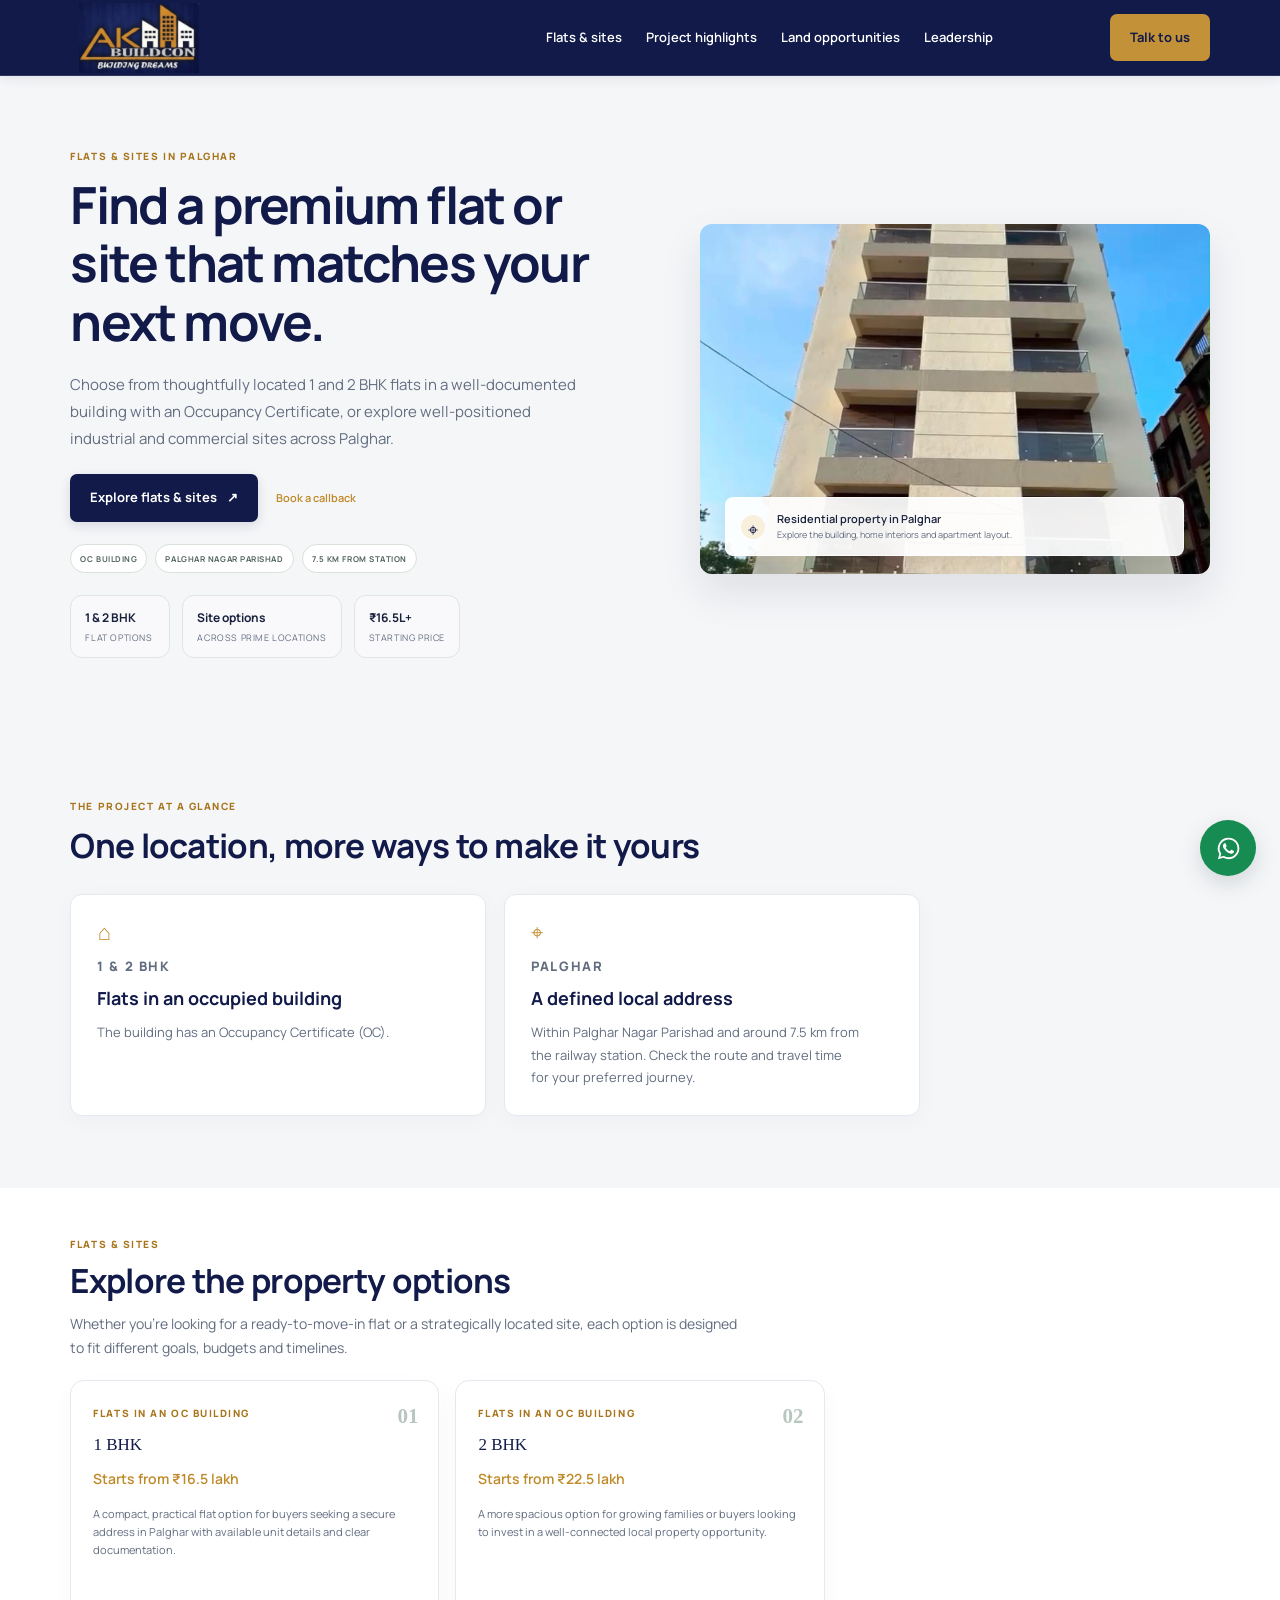
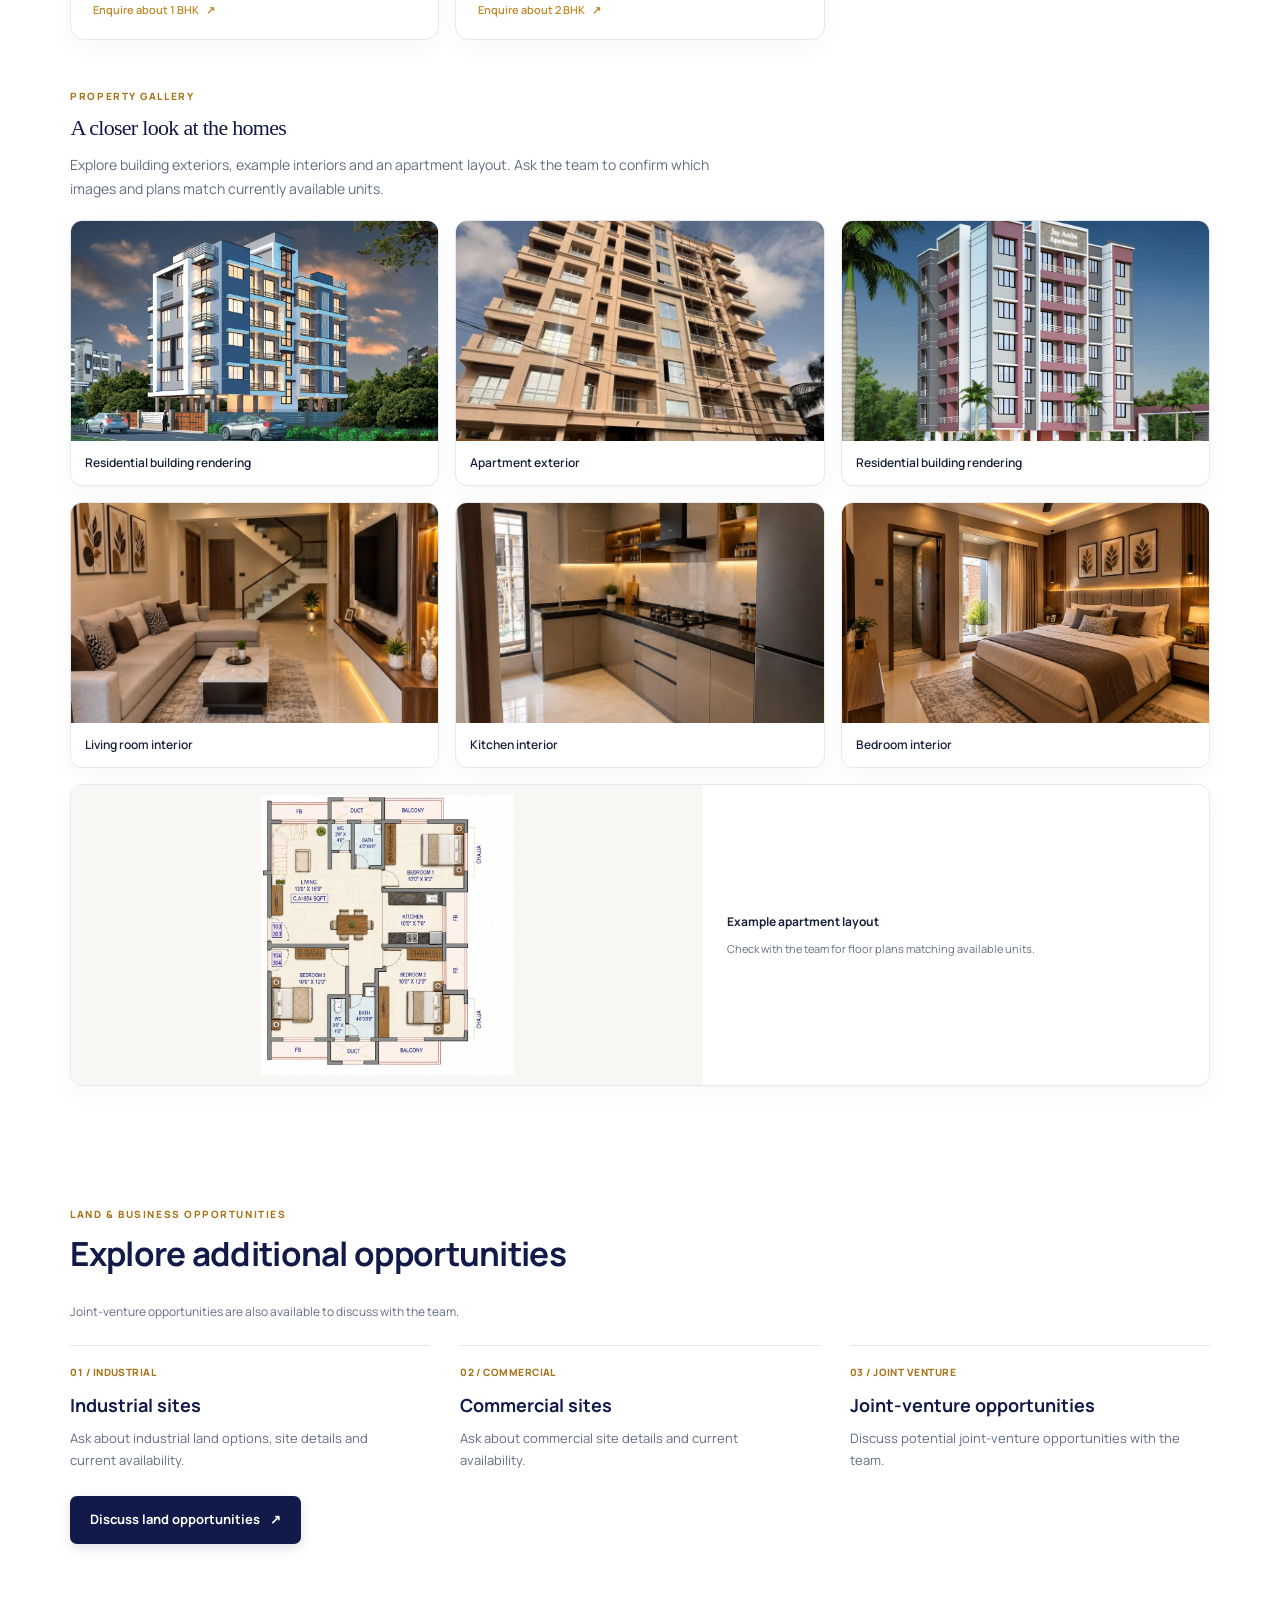
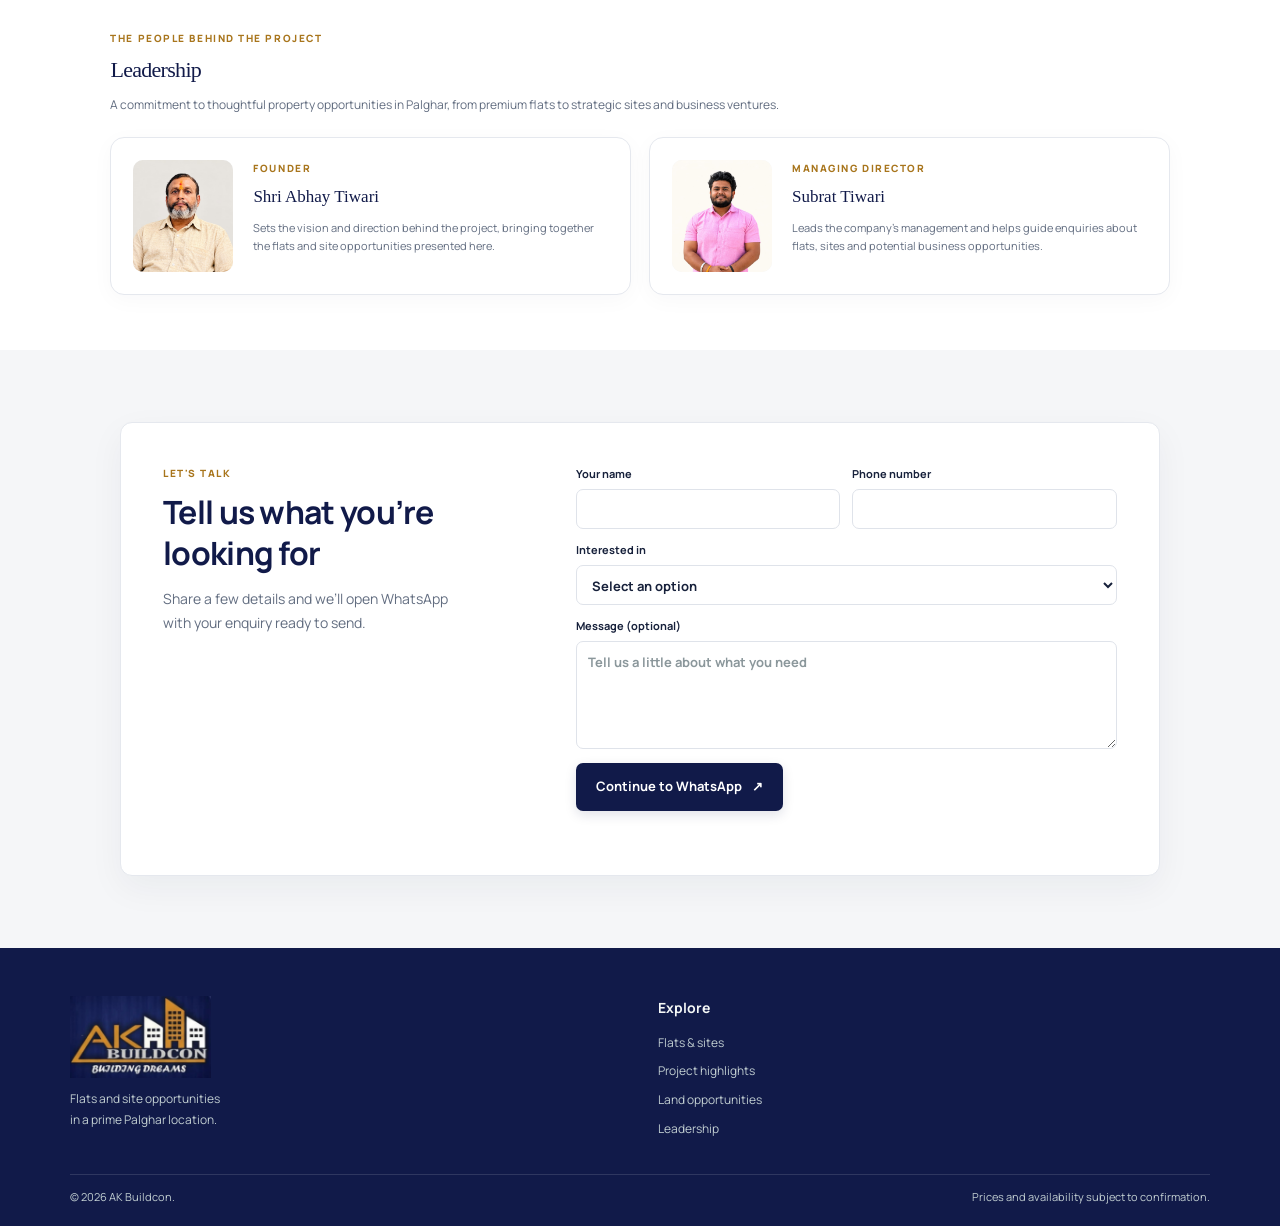
<file: index.html>
<!DOCTYPE html>
<html lang="en">
<head>
  <meta charset="UTF-8" />
  <meta name="viewport" content="width=device-width, initial-scale=1.0" />
  <meta name="description" content="Explore premium 1 and 2 BHK flats in Palghar, alongside industrial, commercial and joint-venture sites." />
  <meta name="theme-color" content="#111a49" />
  <title>Flats &amp; Sites in Palghar | AK Buildcon</title>
  <link rel="preconnect" href="https://fonts.googleapis.com">
  <link rel="preconnect" href="https://fonts.gstatic.com" crossorigin>
  <link href="https://fonts.googleapis.com/css2?family=Manrope:wght@400;500;600;700;800&display=swap" rel="stylesheet">
  <link rel="stylesheet" href="style.css" />
  <link rel="stylesheet" href="project-details.css" />
</head>
<body>
  <header class="site-header">
    <a class="brand" href="#home" aria-label="AK Buildcon home">
      <img class="brand-logo" src="assets/akbuildcon-logo.png" alt="AK Buildcon — Building Dreams" />
    </a>
    <button class="menu-toggle" id="menuToggle" aria-label="Toggle navigation" aria-expanded="false">☰</button>
    <nav class="nav-links" id="navLinks">
      <a href="#properties">Flats &amp; sites</a>
      <a href="#why-us">Project highlights</a>
      <a href="#how-it-works">Land opportunities</a>
      <a href="#leadership">Leadership</a>
    </nav>
    <a class="button button-dark header-cta" href="#contact">Talk to us</a>
  </header>

  <main id="pageSections"></main>
  <div id="pageFooter"></div>
  <a class="whatsapp-float" href="https://wa.me/919373147249?text=Hello%2C%20I%20would%20like%20to%20enquire%20about%20properties%20in%20Palghar." target="_blank" rel="noopener noreferrer" aria-label="Chat with AK Buildcon on WhatsApp">
    <svg viewBox="0 0 32 32" aria-hidden="true" focusable="false">
      <path fill="currentColor" d="M16.04 3.2A12.72 12.72 0 0 0 5.13 22.47L3.4 28.8l6.48-1.7a12.8 12.8 0 0 0 6.14 1.57h.01c7.03 0 12.75-5.72 12.76-12.75A12.67 12.67 0 0 0 25.05 6.9a12.68 12.68 0 0 0-9.01-3.7Zm0 23.28h-.01a10.6 10.6 0 0 1-5.4-1.48l-.39-.23-3.85 1.01 1.03-3.75-.25-.39a10.58 10.58 0 1 1 8.87 4.84Zm5.81-7.92c-.32-.16-1.91-.94-2.2-1.05-.3-.1-.52-.16-.74.16-.22.33-.84 1.05-1.03 1.27-.19.22-.38.25-.7.08-.33-.16-1.37-.5-2.6-1.58-.96-.85-1.6-1.9-1.79-2.22-.19-.33-.02-.5.14-.66.15-.15.33-.38.49-.57.16-.19.22-.33.32-.55.11-.22.06-.41-.02-.57-.08-.16-.73-1.76-1-2.41-.26-.63-.53-.54-.73-.55h-.63c-.22 0-.57.08-.87.41-.3.32-1.14 1.11-1.14 2.7 0 1.6 1.17 3.14 1.33 3.36.16.22 2.3 3.51 5.57 4.92.78.34 1.39.54 1.86.69.78.25 1.49.21 2.05.13.63-.1 1.91-.78 2.18-1.54.27-.76.27-1.41.19-1.54-.08-.14-.3-.22-.62-.38Z"/>
    </svg>
    <span>WhatsApp</span>
  </a>
  <script src="script.js"></script>
</body>
</html>
</file>
<file: style.css>
*{box-sizing:border-box} :root{--green:#286b58;--green-dark:#1f5c4b;--ink:#132c38;--muted:#687781;--cream:#f4f0e7;--mint:#e8efea;--line:#e7e8e3;--orange:#bd6b16}html{scroll-behavior:smooth;scroll-padding-top:80px}body{margin:0;color:var(--ink);font-family:"DM Sans",Arial,sans-serif;font-size:13px;line-height:1.5;background:#fff}a{color:inherit;text-decoration:none}button,input,select{font:inherit}.site-header{height:58px;padding:0 5.5%;display:flex;align-items:center;justify-content:space-between;gap:25px;background:#fff;position:sticky;top:0;z-index:10;border-bottom:1px solid #f1f1ee}.brand{display:flex;align-items:center;gap:7px;font-size:15px;font-weight:700;white-space:nowrap}.brand-mark{width:25px;height:25px;display:grid;place-items:center;color:white;background:var(--green);border-radius:8px 8px 5px 5px;font-size:21px;line-height:1}.nav-links{display:flex;align-items:center;gap:29px;margin-left:auto;margin-right:8%}.nav-links a{font-size:12px}.nav-links a:hover,.site-footer a:hover{opacity:.7}.button{display:inline-flex;align-items:center;justify-content:center;gap:10px;border:0;border-radius:24px;padding:12px 18px;font-size:12px;font-weight:600;cursor:pointer;transition:transform .18s,background .18s}.button:hover{transform:translateY(-1px)}.button-dark{background:var(--green);color:white}.button-dark:hover{background:var(--green-dark)}.header-cta{padding:10px 20px;white-space:nowrap}.menu-toggle{display:none;background:none;border:0;font-size:22px}.hero{min-height:370px;padding:43px 5.5% 55px;background:var(--cream);display:grid;grid-template-columns:1fr 1fr;align-items:center;gap:8%}.hero-copy{max-width:470px;padding-top:8px}.eyebrow{font-size:9px;letter-spacing:2px;color:var(--green);font-weight:600;margin:0 0 10px}.hero h1{font-family:"Playfair Display",Georgia,serif;font-size:clamp(28px,2.35vw,39px);font-weight:500;line-height:1.22;letter-spacing:-.5px;margin:0 0 16px;max-width:470px}.hero-description{color:#53646d;max-width:450px;font-size:13px;line-height:1.6;margin:0 0 22px}.fine-print{font-size:10px;color:#687781;margin:16px 0 0}.hero-stats{display:flex;flex-wrap:wrap;gap:12px;margin-top:22px}.metric-item{min-width:100px;padding:12px 14px;border:1px solid #dfe5e0;border-radius:12px;background:rgba(255,255,255,.35);display:flex;flex-direction:column;gap:3px}.metric-item strong{font-size:12px;color:var(--ink)}.metric-item span{font-size:9px;color:var(--muted);letter-spacing:.6px;text-transform:uppercase}.hero-visual{height:310px;max-width:510px;width:100%;justify-self:end;position:relative;border-radius:25px;overflow:hidden;box-shadow:0 18px 28px #162b2a1a}.hero-visual>img{width:100%;height:100%;object-fit:cover}.image-caption{position:absolute;bottom:17px;left:5%;right:5%;padding:12px 15px;background:#ffffffed;border-radius:13px;display:flex;align-items:center;gap:12px}.pin{width:24px;height:24px;display:grid;place-items:center;background:#e6f0e9;color:var(--green);border-radius:50%;font-size:18px}.image-caption strong,.image-caption small{display:block}.image-caption strong{font-size:11px;font-weight:600}.image-caption small{font-size:9px;color:var(--muted)}.search-wrap{padding:0 5.5%;margin-top:-4px;position:relative;z-index:2}.search-panel{max-width:1200px;margin:0 auto;background:white;border:1px solid #e7e8e3;border-radius:19px;box-shadow:0 12px 28px #172d3810;padding:19px 20px 21px}.search-top{display:flex;align-items:center;justify-content:space-between;margin-bottom:12px}.search-top h2{font-family:"Playfair Display",Georgia,serif;font-size:19px;font-weight:500;margin:0}.type-switch{display:flex;padding:3px;background:#f0f2ed;border-radius:25px}.type-button{border:0;background:transparent;padding:7px 18px;border-radius:22px;cursor:pointer;color:var(--ink);font-size:11px}.type-button.active{background:var(--green);color:#fff;box-shadow:0 1px 3px #0001}.search-form{display:grid;grid-template-columns:1.25fr .9fr .9fr auto;align-items:end;gap:12px}.search-form label{display:flex;flex-direction:column;gap:7px;font-size:11px}.search-form input,.search-form select{height:40px;border:1px solid #e1e4df;border-radius:8px;background:#fff;padding:0 12px;color:#263c46;outline:none;min-width:0}.search-form input:focus,.search-form select:focus{border-color:var(--green);box-shadow:0 0 0 2px #286b5818}.search-form input::placeholder{color:#9aa4aa}.search-button{height:40px;border-radius:8px;padding:0 23px}.section{padding:49px 5.5%}.properties-section{padding-top:49px;padding-bottom:43px}.section-heading{display:flex;justify-content:space-between;align-items:end;margin-bottom:22px}.section h2,.section-heading h2,.benefits-section h2,.steps-section h2,.faq-section h2{font-family:"Playfair Display",Georgia,serif;font-size:22px;font-weight:500;line-height:1.3;margin:0}.section-heading .eyebrow{margin-bottom:7px}.muted{color:var(--muted);font-size:11px}.property-grid{display:grid;grid-template-columns:repeat(4,minmax(0,1fr));gap:18px}.property-card{border:1px solid #e7e8e3;border-radius:12px;overflow:hidden;min-width:0;transition:transform .2s,box-shadow .2s}.property-card:hover{transform:translateY(-3px);box-shadow:0 12px 24px #102d3810}.property-image{height:145px;position:relative;background:#e8ede8}.property-image img{width:100%;height:100%;object-fit:cover;display:block}.status{position:absolute;top:10px;left:10px;font-size:9px;padding:4px 10px;border-radius:20px;background:#e6f3e9;color:#2c7b4d}.status.limited{background:#fff0d4;color:#98621b}.property-content{padding:12px 13px 13px}.property-type{font-size:8px;letter-spacing:.7px;color:var(--green);margin:0 0 5px}.property-content h3{font-family:"Playfair Display",Georgia,serif;font-size:15px;font-weight:500;margin:0 0 4px;line-height:1.35}.location{font-size:10px;color:var(--muted);margin:0 0 16px}.property-meta{display:flex;justify-content:space-between;align-items:center;gap:6px;font-size:10px;margin-bottom:14px}.property-meta strong{font-weight:600;white-space:nowrap}.property-meta span{color:var(--muted);text-align:right;font-size:9px}.outline-button{width:100%;background:white;border:1px solid #6e9c8d;color:var(--green);border-radius:8px;padding:9px 8px;font-size:10px;cursor:pointer}.outline-button:hover{background:#f0f7f3}.disclaimer{font-size:9px;color:#7d888d;margin:16px 0 0}.empty-state{padding:28px;text-align:center;background:#f7f8f5;border-radius:12px;color:var(--muted);margin-top:15px}.benefits-section{background:var(--cream);padding:48px 0 54px}.benefits-section .inner{padding-top:0;padding-bottom:0}.benefits-section h2{margin-bottom:25px}.benefit-grid{display:grid;grid-template-columns:repeat(3,1fr);gap:18px}.benefit-card{background:#fff;border-radius:13px;padding:21px 22px;min-height:145px}.line-icon{display:block;color:var(--green);font-size:22px;line-height:1;margin-bottom:13px}.benefit-card h3,.steps-grid h3{font-family:"Playfair Display",Georgia,serif;font-weight:500;font-size:16px;margin:0 0 7px}.benefit-card p,.steps-grid p{color:var(--muted);font-size:11px;line-height:1.55;margin:0;max-width:330px}.steps-section{padding-top:49px;padding-bottom:58px}.steps-section h2{margin-bottom:25px}.steps-grid{display:grid;grid-template-columns:repeat(3,1fr);gap:25px}.steps-grid article{border-top:1px solid #e8eae6;padding-top:14px}.steps-grid span{display:block;color:var(--orange);font-size:11px;margin-bottom:11px}.steps-grid h3{margin-bottom:6px}.stories-section{background:var(--mint);padding:47px 0 52px}.stories-section .section{padding-top:0;padding-bottom:0}.stories-section h2{margin-bottom:7px}.section-subtitle{font-size:11px;color:var(--muted);margin:0 0 22px}.quote-grid{display:grid;grid-template-columns:1fr 1fr;gap:18px}.quote-grid blockquote{background:#fff;border-radius:13px;padding:21px 22px;margin:0;font-size:12px;line-height:1.55}.quote-grid footer{color:var(--green);font-size:10px;margin-top:12px}.faq-section{max-width:850px;margin:0 auto;padding-top:49px;padding-bottom:55px}.faq-section h2{margin-bottom:24px}.faq-list details{border-bottom:1px solid #e5e7e1;padding:15px 0;font-size:12px}.faq-list summary{cursor:pointer;list-style:none;display:flex;align-items:center;justify-content:space-between;gap:15px}.faq-list summary::-webkit-details-marker{display:none}.faq-list summary:after{content:"⌄";font-size:17px;color:var(--ink);transition:transform .2s}.faq-list details[open] summary:after{transform:rotate(180deg)}.faq-list details p{color:var(--muted);font-size:11px;line-height:1.6;max-width:700px;margin:12px 25px 0 0}.site-footer{background:#122c37;color:#f4f7f6;padding:40px 5.5% 17px}.footer-grid{display:grid;grid-template-columns:1.2fr 1.2fr 1.2fr 1.2fr;gap:35px;padding-bottom:28px}.footer-brand{font-family:"Playfair Display",Georgia,serif;font-size:18px}.footer-grid h3{font-size:14px;font-weight:500;margin:0 0 13px}.footer-grid p,.footer-grid>div>a:not(.footer-brand):not(.button){font-size:10px;color:#c1ced1;line-height:1.6}.footer-grid p{margin:10px 0}.footer-grid>div:nth-child(2) a{display:block;margin:7px 0}.footer-grid>div:nth-child(3)>a{display:inline-block}.email-button{font-size:10px;padding:7px 15px;margin-top:2px}.socials{display:flex;gap:12px;margin-top:12px;font-size:15px}.footer-bottom{border-top:1px solid #ffffff20;padding-top:13px;display:flex;justify-content:space-between;color:#c1ced1;font-size:9px}.property-dialog{width:min(480px,calc(100% - 30px));border:0;border-radius:18px;padding:32px;box-shadow:0 25px 90px #061d29a0;color:var(--ink)}.property-dialog::backdrop{background:#102b36a6;backdrop-filter:blur(3px)}.dialog-close{position:absolute;right:15px;top:10px;background:none;border:0;font-size:27px;cursor:pointer;color:var(--muted)}.property-dialog h2{font-family:"Playfair Display",Georgia,serif;font-size:26px;font-weight:500;margin:0 0 5px}.dialog-price{font-size:19px;font-weight:700;margin:20px 0 12px}.property-dialog>p:not(.eyebrow):not(.muted){line-height:1.6;color:#53646d}.dialog-note{padding:12px;background:#f5f2e9;border-radius:9px;font-size:11px}.property-dialog .button{margin-top:8px}.hidden{display:none!important}
@media(max-width:900px){.nav-links{gap:17px;margin-right:2%}.hero{gap:5%;padding-left:5%;padding-right:5%}.hero-visual{height:280px}.property-grid{grid-template-columns:repeat(2,minmax(0,1fr))}.property-image{height:190px}.search-form{grid-template-columns:1fr 1fr}.search-button{width:100%}.footer-grid{grid-template-columns:repeat(2,1fr);gap:25px}.section{padding-left:5%;padding-right:5%}}
@media(max-width:600px){.site-header{height:60px;padding:0 5%;gap:12px}.menu-toggle{display:block;margin-left:auto}.nav-links{display:none;position:absolute;top:59px;left:0;right:0;margin:0;padding:18px 5%;background:white;border-top:1px solid var(--line);box-shadow:0 10px 18px #0000000c;flex-direction:column;align-items:flex-start;gap:18px}.nav-links.open{display:flex}.header-cta{padding:9px 13px;font-size:11px}.hero{grid-template-columns:1fr;padding:39px 5% 30px;gap:27px}.hero h1{font-size:34px}.hero-visual{justify-self:stretch;height:250px;max-width:none}.search-wrap{padding:0 4%;margin-top:0}.search-panel{padding:17px 14px;border-radius:14px}.search-top h2{font-size:17px}.type-button{padding:7px 13px}.search-form{grid-template-columns:1fr;gap:12px}.search-form input,.search-form select{height:42px}.search-button{height:42px}.section{padding:40px 5%}.properties-section{padding-top:40px}.section-heading{align-items:start;gap:12px}.section-heading h2,.section h2,.benefits-section h2,.steps-section h2,.faq-section h2{font-size:21px}.section-heading .muted{white-space:nowrap;margin-top:20px;font-size:10px}.property-grid{gap:12px}.property-image{height:130px}.property-content{padding:10px}.property-content h3{font-size:14px}.property-meta{flex-direction:column;align-items:flex-start;gap:2px}.property-meta span{text-align:left}.benefits-section{padding:40px 0}.benefit-grid,.steps-grid,.quote-grid{grid-template-columns:1fr;gap:13px}.benefit-card{min-height:0;padding:19px}.steps-grid article{padding-top:12px;padding-bottom:5px}.stories-section{padding:40px 0}.quote-grid blockquote{padding:18px}.faq-section{padding-top:40px;padding-bottom:42px}.footer-grid{grid-template-columns:1fr 1fr;gap:25px 16px}.site-footer{padding:32px 5% 16px}.footer-bottom{gap:12px;flex-direction:column}.property-dialog{padding:28px 22px}.disclaimer{line-height:1.5}}
@media(max-width:370px){.brand{font-size:13px}.header-cta{padding:8px 10px}.property-grid{grid-template-columns:1fr}.property-image{height:180px}.section-heading{flex-direction:column}.section-heading .muted{margin-top:-12px}.footer-grid{grid-template-columns:1fr}}

.footer-grid{grid-template-columns:1fr 1fr}
.contact-section{padding:52px 5.5%;background:var(--cream)}
.contact-card{max-width:960px;margin:0 auto;padding:34px;display:grid;grid-template-columns:.8fr 1.2fr;gap:40px;align-items:start;border:1px solid var(--line);border-radius:18px;background:#fff;box-shadow:0 12px 30px #132c380a}
.contact-intro h2{font-family:"Playfair Display",Georgia,serif;font-size:27px;font-weight:500;line-height:1.25;margin:0}
.contact-intro>p:last-child{max-width:300px;margin:12px 0 0;color:var(--muted);font-size:12px;line-height:1.7}
.whatsapp-form{display:grid;grid-template-columns:1fr 1fr;gap:12px}
.whatsapp-form .form-field{display:flex;flex-direction:column;gap:6px;color:var(--ink);font-size:11px}
.whatsapp-form input,.whatsapp-form select,.whatsapp-form textarea{width:100%;min-width:0;border:1px solid #dfe4df;border-radius:8px;background:#fff;color:var(--ink);padding:10px 11px;font:inherit}
.whatsapp-form input,.whatsapp-form select{height:40px}
.whatsapp-form select option{color:var(--ink)}
.whatsapp-form textarea{resize:vertical;min-height:82px}
.whatsapp-form input::placeholder,.whatsapp-form textarea::placeholder{color:#8b979b}
.whatsapp-form input:focus,.whatsapp-form select:focus,.whatsapp-form textarea:focus{outline:2px solid #286b5866;outline-offset:1px}
.whatsapp-form .form-interest,.whatsapp-form .form-message,.whatsapp-form .form-submit,.whatsapp-form .form-status{grid-column:1/-1}
.whatsapp-form .form-submit{justify-self:start;margin-top:2px}
.whatsapp-form .form-status{min-height:1em;margin:0;color:var(--green);font-size:10px}

@media(max-width:900px){
  .contact-card{grid-template-columns:1fr;gap:24px}
}
@media(max-width:600px){
  .footer-grid{grid-template-columns:1fr 1fr}
  .contact-section{padding:40px 5%}
  .contact-card{padding:22px 18px;gap:20px}
  .whatsapp-form{grid-template-columns:1fr}
  .whatsapp-form .form-interest,.whatsapp-form .form-message,.whatsapp-form .form-submit,.whatsapp-form .form-status{grid-column:1}
}
@media(max-width:370px){
  .footer-grid{grid-template-columns:1fr}
}
.benefits-section .benefit-grid{grid-template-columns:repeat(2,minmax(0,1fr));max-width:850px}
@media(max-width:600px){
  .benefits-section .benefit-grid{grid-template-columns:1fr}
}
.whatsapp-float{position:fixed;right:24px;bottom:24px;z-index:20;display:inline-flex;align-items:center;gap:9px;padding:12px 17px;border-radius:999px;background:#168b52;color:#fff;font-size:12px;font-weight:700;box-shadow:0 8px 22px #102d3833;transition:transform .18s,background .18s,box-shadow .18s}
.whatsapp-float:hover{transform:translateY(-3px);background:#117944;box-shadow:0 12px 26px #102d3840}
.whatsapp-float:focus-visible{outline:3px solid #9ac9ad;outline-offset:3px}
.whatsapp-float svg{width:21px;height:21px;flex:0 0 21px}
@media(max-width:600px){
  .whatsapp-float{right:16px;bottom:16px;padding:13px;border-radius:50%}
  .whatsapp-float span{position:absolute;width:1px;height:1px;overflow:hidden;clip:rect(0,0,0,0);white-space:nowrap}

}

  :root {
    --green: #d49b2e;
    --green-dark: #ae7818;
    --ink: #172044;
    --muted: #697187;
    --cream: #f7f2e8;
    --mint: #eef0f6;
    --line: #e1e4ec;
    --orange: #c58d26;
    --navy: #111a49;
    --gold: #d49b2e;
  }

  .site-header {
    height: 68px;
    background: var(--navy);
    color: #fff;
    border-bottom-color: #ffffff24;
  }

  .brand-logo {
    display: block;
    width: 122px;
    height: 62px;
    object-fit: contain;
  }

  .site-header .nav-links a,
  .menu-toggle {
    color: #fff;
  }

  .button-dark {
    background: var(--gold);
    color: var(--navy);
  }

  .button-dark:hover {
    background: #e1ad45;
  }

  .header-cta.button-dark {
    color: var(--navy);
  }

  .outline-button {
    border-color: var(--gold);
    color: var(--navy);
  }

  .outline-button:hover {
    background: #fbf5e8;
  }

  .pin {
    background: #fbf1d9;
    color: var(--navy);
  }

  .status {
    background: #edf0f6;
    color: var(--navy);
  }

  .status.limited {
    background: #fff1d3;
    color: #795716;
  }

  .search-form input:focus,
  .search-form select:focus {
    border-color: var(--gold);
    box-shadow: 0 0 0 2px #d49b2e30;
  }

  .whatsapp-form input:focus,
  .whatsapp-form select:focus,
  .whatsapp-form textarea:focus {
    outline-color: #d49b2e99;
  }

  .site-footer {
    background: var(--navy);
  }

  .footer-brand-logo {
    display: block;
    width: 132px;
    height: 76px;
    object-fit: contain;
    object-position: left center;
  }

  @media (max-width: 700px) {
    .site-header {
      height: 64px;
    }

    .brand-logo {
      width: 108px;
      height: 58px;
    }

    .nav-links {
      top: 63px;
      background: var(--navy);
      border-top-color: #ffffff24;
    }
  }

  :root {
    --green: #bf8927;
    --green-dark: #a8751c;
    --ink: #17213b;
    --muted: #626d80;
    --cream: #f5f6f8;
    --mint: #f5f6f8;
    --line: #e5e8ee;
    --orange: #bf8927;
    --navy: #111a49;
    --gold: #c39238;
  }

  body {
    background: #fff;
    color: var(--ink);
    font-family: "Manrope", "DM Sans", Arial, sans-serif;
    font-size: 15px;
    line-height: 1.65;
  }

  .site-header {
    height: 76px;
    padding-inline: max(5.5%, calc((100% - 1240px) / 2));
    background: var(--navy);
    color: #fff;
    border-bottom: 1px solid #ffffff20;
    box-shadow: 0 2px 12px #17213b18;
  }

  .brand-logo {
    width: 138px;
    height: 70px;
  }

  .menu-toggle {
    color: #fff;
  }

  .nav-links {
    gap: 24px;
    background: transparent;
  }

  .site-header .nav-links a {
    color: #fff;
  }

  .nav-links a {
    font-size: 13px;
    font-weight: 600;
  }

  .nav-links a:hover {
    color: #e0bd75;
    opacity: 1;
  }

  .button {
    border-radius: 7px;
    padding: 13px 20px;
    font-size: 13px;
    font-weight: 700;
    transition: transform .18s, background .18s, box-shadow .18s;
  }

  .button-dark {
    background: var(--navy);
    color: #fff;
    box-shadow: 0 4px 12px #111a4920;
  }

  .button-dark:hover {
    background: #202c63;
    box-shadow: 0 6px 16px #111a4930;
  }

  .header-cta.button-dark {
    background: var(--gold);
    color: var(--navy);
    box-shadow: none;
  }

  .hero {
    min-height: 490px;
    padding: 64px max(5.5%, calc((100% - 1240px) / 2)) 72px;
    background: #f5f6f8;
    grid-template-columns: 1.02fr .98fr;
    gap: 7%;
  }

  .hero-copy {
    max-width: 560px;
  }

  .eyebrow {
    color: var(--green-dark);
    font-size: 10px;
    letter-spacing: 1.55px;
    font-weight: 800;
  }

  .hero h1 {
    max-width: 570px;
    margin-bottom: 20px;
    color: var(--navy);
    font-family: "Manrope", "DM Sans", Arial, sans-serif;
    font-size: clamp(36px, 4vw, 54px);
    font-weight: 700;
    line-height: 1.15;
    letter-spacing: -1.8px;
  }

  .hero-description {
    max-width: 510px;
    color: #596579;
    font-size: 15px;
    line-height: 1.8;
  }

  .hero-proof {
    gap: 9px;
  }

  .hero-proof span {
    border-color: #e0e3e9;
    background: #fff;
    color: #515d72;
    font-size: 9px;
    font-weight: 700;
  }

  .hero-visual {
    height: 350px;
    border-radius: 12px;
    box-shadow: 0 18px 40px #17213b1a;
  }

  .image-caption {
    bottom: 18px;
    border: 1px solid #ffffffb8;
    border-radius: 8px;
    box-shadow: 0 4px 18px #17213b12;
  }

  .pin {
    background: #f8efdD;
    color: var(--navy);
  }

  .section {
    max-width: 1440px;
    margin-inline: auto;
    padding: 72px max(5.5%, calc((100% - 1240px) / 2));
  }

  .section h2,
  .section-heading h2,
  .benefits-section h2,
  .steps-section h2,
  .faq-section h2,
  .search-top h2,
  .leadership-section h2 {
    color: var(--navy);
    font-family: "Manrope", "DM Sans", Arial, sans-serif;
    font-size: clamp(25px, 2.6vw, 34px);
    font-weight: 700;
    letter-spacing: -.7px;
    line-height: 1.25;
  }

  .section-intro,
  .muted,
  .hero-description,
  .benefit-card p,
  .steps-grid p {
    color: var(--muted);
  }

  .project-details {
    padding-top: 72px;
    padding-bottom: 72px;
  }

  .project-details .section-heading {
    margin-bottom: 30px;
  }

  .project-details .section-intro {
    font-size: 14px;
  }

  .offer-grid {
    gap: 20px;
  }

  .offer-card,
  .benefit-card,
  .leader-card,
  .search-panel,
  .contact-card {
    border: 1px solid var(--line);
    border-radius: 12px;
    box-shadow: 0 5px 22px #17213b08;
  }

  .offer-card {
    min-height: 280px;
    padding: 28px;
    box-shadow: 0 5px 22px #17213b08;
  }

  .offer-card:hover {
    transform: translateY(-3px);
    box-shadow: 0 14px 30px #17213b12;
  }

  .offer-number {
    color: #d8c59f;
    font-family: "Manrope", Arial, sans-serif;
    font-size: 24px;
    font-weight: 700;
  }

  .offer-card h3,
  .project-facts h3,
  .benefit-card h3,
  .steps-grid h3,
  .leader-card h3 {
    color: var(--navy);
    font-family: "Manrope", "DM Sans", Arial, sans-serif;
    font-weight: 700;
  }

  .offer-card h3,
  .benefit-card h3,
  .steps-grid h3,
  .leader-card h3 {
    font-size: 18px;
  }

  .offer-price,
  .offer-link,
  .text-link {
    color: var(--green-dark);
  }

  .offer-price {
    font-size: 15px;
  }

  .offer-description,
  .benefit-card p,
  .steps-grid p,
  .leader-card p:last-child {
    font-size: 13px;
    line-height: 1.75;
  }

  .offer-link {
    font-size: 13px;
  }

  .offer-link:hover,
  .text-link:hover {
    color: var(--navy);
  }

  .benefits-section,
  .stories-section {
    background: #f5f6f8;
  }

  .benefits-section {
    padding: 68px 0 72px;
  }

  .benefits-section .section {
    padding-top: 0;
    padding-bottom: 0;
  }

  .benefits-section h2,
  .steps-section h2 {
    margin-bottom: 28px;
  }

  .benefit-card {
    min-height: 175px;
    padding: 26px;
  }

  .line-icon {
    color: var(--gold);
  }

  .steps-section {
    padding-top: 72px;
    padding-bottom: 76px;
  }

  .steps-grid {
    gap: 30px;
  }

  .steps-grid article {
    border-color: var(--line);
    padding-top: 18px;
  }

  .steps-grid span {
    color: var(--green-dark);
    font-size: 10px;
    font-weight: 800;
    letter-spacing: .8px;
  }

  .land-cta {
    margin-top: 30px;
  }

  .leadership-section {
    max-width: 1240px;
    padding-top: 16px;
    padding-bottom: 72px;
  }

  .leadership-section h2 {
    margin: 0;
  }

  .leadership-grid {
    gap: 20px;
    margin-top: 28px;
  }

  .leader-card {
    padding: 24px;
  }

  .leader-image {
    border-radius: 8px;
    background: #eef0f4;
  }

  .contact-section {
    padding: 72px 5.5%;
    background: #f5f6f8;
  }

  .contact-card {
    max-width: 1040px;
    padding: 42px;
    gap: 52px;
    box-shadow: 0 12px 35px #17213b0d;
  }

  .contact-intro h2 {
    color: var(--navy);
    font-family: "Manrope", "DM Sans", Arial, sans-serif;
    font-size: clamp(25px, 2.5vw, 32px);
    font-weight: 700;
    letter-spacing: -.7px;
    line-height: 1.3;
  }

  .contact-intro > p:last-child {
    color: var(--muted);
    font-size: 14px;
    line-height: 1.75;
  }

  .form-field {
    color: var(--ink);
    font-size: 12px;
    font-weight: 700;
  }

  .whatsapp-form input,
  .whatsapp-form select,
  .whatsapp-form textarea {
    border-color: #dfe3ea;
    border-radius: 7px;
    color: var(--ink);
    font-size: 13px;
  }

  .whatsapp-form input:focus,
  .whatsapp-form select:focus,
  .whatsapp-form textarea:focus {
    outline-color: #c3923880;
  }

  .site-footer {
    background: var(--navy);
    padding: 48px max(5.5%, calc((100% - 1240px) / 2)) 20px;
  }

  .footer-brand-logo {
    width: 142px;
    height: 82px;
  }

  .footer-grid h3 {
    font-size: 14px;
    font-weight: 700;
  }

  .footer-grid p,
  .footer-grid > div > a:not(.footer-brand):not(.button) {
    font-size: 12px;
    line-height: 1.8;
  }

  .footer-bottom {
    font-size: 11px;
  }

  .faq-section {
    padding: 72px 5%;
  }

  .faq-section h2 {
    margin-bottom: 28px;
  }

  .faq-list details {
    border-color: var(--line);
    font-size: 14px;
  }

  .whatsapp-float {
    border-radius: 8px;
    box-shadow: 0 8px 22px #102d3826;
  }

  @media (max-width: 900px) {
    .hero {
      min-height: 0;
      padding: 52px 5% 60px;
      gap: 35px;
    }

    .hero-visual {
      height: 300px;
    }

    .section,
    .project-details,
    .steps-section {
      padding-top: 56px;
      padding-bottom: 56px;
    }

    .benefits-section {
      padding: 54px 0;
    }
  }

  @media (max-width: 700px) {
    body {
      font-size: 14px;
    }

    .site-header {
      height: 66px;
      padding-inline: 5%;
    }

    .brand-logo {
      width: 116px;
      height: 62px;
    }

    .nav-links {
      top: 65px;
      background: var(--navy);
      padding: 18px 5%;
      border-radius: 0;
      border-top-color: #ffffff20;
      box-shadow: 0 12px 22px #17213b25;
    }

    .nav-links a {
      color: #fff;
    }

    .menu-toggle {
      color: #fff;
    }

    .header-cta {
      padding: 10px 13px;
      font-size: 11px;
    }

    .hero {
      grid-template-columns: 1fr;
      gap: 30px;
      padding: 44px 5% 48px;
    }

    .hero h1 {
      font-size: clamp(34px, 9vw, 44px);
      letter-spacing: -1.2px;
    }

    .hero-description {
      font-size: 14px;
    }

    .hero-visual {
      height: min(66vw, 300px);
      min-height: 215px;
      justify-self: stretch;
    }

    .hero-proof span {
      font-size: 8px;
    }

    .section,
    .project-details,
    .steps-section {
      padding: 48px 5%;
    }

    .benefits-section {
      padding: 48px 0;
    }

    .benefits-section .section {
      padding: 0 5%;
    }

    .offer-grid,
    .project-facts,
    .leadership-grid,
    .steps-grid {
      grid-template-columns: 1fr;
      gap: 14px;
    }

    .offer-card,
    .benefit-card {
      padding: 22px;
    }

    .offer-card {
      min-height: 0;
    }

    .steps-grid {
      gap: 20px;
    }

    .leadership-section {
      padding: 12px 5% 48px;
    }

    .leader-card {
      padding: 18px;
    }

    .contact-section {
      padding: 48px 5%;
    }

    .contact-card {
      padding: 24px 20px;
      gap: 24px;
    }

    .site-footer {
      padding: 36px 5% 18px;
    }
  }

  @media (max-width: 380px) {
    .site-header {
      gap: 6px;
    }

    .brand-logo {
      width: 100px;
    }

    .header-cta {
      padding-inline: 10px;
      font-size: 10px;
    }
  }

  .whatsapp-float {
    width: 56px;
    height: 56px;
    justify-content: center;
    gap: 0;
    padding: 0;
    border-radius: 50%;
  }

  .whatsapp-float svg {
    width: 27px;
    height: 27px;
    flex-basis: 27px;
  }

  .whatsapp-float span {
    position: absolute;
    width: 1px;
    height: 1px;
    padding: 0;
    overflow: hidden;
    clip: rect(0, 0, 0, 0);
    white-space: nowrap;
    border: 0;
  }
</file>
<file: project-details.css>
.project-details {
  padding-top: 48px;
  padding-bottom: 48px;
}

.project-details .section-heading {
  margin-bottom: 20px;
}

.section-intro {
  max-width: 680px;
  margin: 11px 0 0;
  color: var(--muted);
  font-size: 12px;
  line-height: 1.7;
}

.offer-grid {
  display: grid;
  grid-template-columns: repeat(3, minmax(0, 1fr));
  gap: 16px;
}

.offer-card {
  position: relative;
  display: flex;
  min-height: 260px;
  flex-direction: column;
  align-items: flex-start;
  padding: 24px 22px 20px;
  border: 1px solid var(--line);
  border-radius: 14px;
  background: #fff;
  box-shadow: 0 8px 24px #132c3808;
  transition: transform .2s, box-shadow .2s;
}

.offer-card:hover {
  transform: translateY(-3px);
  box-shadow: 0 14px 30px #132c3812;
}

.offer-number {
  position: absolute;
  top: 18px;
  right: 20px;
  color: #b7c7bf;
  font-family: "Playfair Display", Georgia, serif;
  font-size: 21px;
}

.offer-card .eyebrow {
  margin: 0 0 10px;
}

.offer-card h3,
.project-facts h3 {
  margin: 0;
  font-family: "Playfair Display", Georgia, serif;
  font-size: 17px;
  font-weight: 500;
}

.offer-price {
  margin: 8px 0 0;
  color: var(--green);
  font-size: 14px;
  font-weight: 600;
}

.offer-description {
  margin: 14px 0 18px;
  color: var(--muted);
  font-size: 11px;
  line-height: 1.65;
}

.offer-link,
.text-link {
  color: var(--green);
  font-size: 11px;
  font-weight: 600;
}

.offer-link {
  display: inline-flex;
  align-items: center;
  gap: 7px;
  margin-top: auto;
}

.offer-link:hover,
.text-link:hover {
  color: var(--green-dark);
  text-decoration: underline;
  text-underline-offset: 3px;
}

.gallery-heading {
  margin: 48px 0 20px;
}

.gallery-heading h2 {
  margin: 0;
  font-family: "Playfair Display", Georgia, serif;
  font-size: 22px;
  font-weight: 500;
}

.property-gallery {
  display: grid;
  grid-template-columns: repeat(3, minmax(0, 1fr));
  gap: 16px;
}

.gallery-card {
  min-width: 0;
  margin: 0;
  overflow: hidden;
  border: 1px solid var(--line);
  border-radius: 12px;
  background: #fff;
  box-shadow: 0 8px 24px #132c3808;
}

.gallery-card > img {
  display: block;
  width: 100%;
  height: 220px;
  object-fit: cover;
}

.gallery-card figcaption {
  padding: 12px 14px;
  color: var(--ink);
  font-size: 12px;
  font-weight: 600;
}

.gallery-floor-plan {
  display: grid;
  grid-column: 1 / -1;
  grid-template-columns: minmax(0, 1fr) minmax(180px, .8fr);
  align-items: center;
}

.gallery-floor-plan > img {
  height: 300px;
  padding: 10px;
  background: #f8f7f3;
  object-fit: contain;
}

.gallery-floor-plan figcaption {
  display: grid;
  gap: 8px;
  padding: 24px;
}

.gallery-floor-plan figcaption span {
  color: var(--muted);
  font-size: 11px;
  font-weight: 400;
  line-height: 1.6;
}

.project-facts {
  display: grid;
  grid-template-columns: repeat(3, minmax(0, 1fr));
  gap: 16px;
  margin-top: 18px;
}

.project-facts article {
  display: flex;
  gap: 12px;
  padding: 17px;
  border-radius: 12px;
  background: var(--cream);
}

.fact-icon {
  display: grid;
  width: 30px;
  height: 30px;
  flex: 0 0 30px;
  place-items: center;
  border-radius: 50%;
  background: #fff;
  color: var(--green);
  font-size: 17px;
}

.project-facts h3 {
  font-size: 15px;
}

.project-facts p {
  margin: 5px 0 0;
  color: var(--muted);
  font-size: 11px;
  line-height: 1.55;
}

.project-note {
  margin: 14px 0 0;
  color: var(--muted);
  font-size: 10px;
}

.hero-actions {
  display: flex;
  align-items: center;
  flex-wrap: wrap;
  gap: 18px;
}

.hero-proof {
  display: flex;
  flex-wrap: wrap;
  gap: 8px;
  margin-top: 22px;
}

.hero-proof span {
  padding: 7px 9px;
  border: 1px solid #d9e0d8;
  border-radius: 20px;
  color: #52645e;
  font-size: 8px;
  letter-spacing: .55px;
}

.benefits-section .section-intro {
  margin-bottom: 23px;
}

.benefit-card .eyebrow {
  margin: 0 0 6px;
}

.benefit-card .line-icon {
  margin-bottom: 12px;
}

.steps-section .section-intro {
  margin-bottom: 22px;
}

.steps-grid span {
  letter-spacing: .45px;
}

.land-cta {
  margin-top: 24px;
}

.leadership-section {
  max-width: 1200px;
  margin: 0 auto;
  padding-top: 10px;
  padding-bottom: 55px;
}

.leadership-section h2 {
  margin: 0;
  font-family: "Playfair Display", Georgia, serif;
  font-size: 22px;
  font-weight: 500;
}

.leadership-grid {
  display: grid;
  grid-template-columns: repeat(2, minmax(0, 1fr));
  gap: 18px;
  margin-top: 22px;
}

.leader-card {
  display: flex;
  align-items: flex-start;
  gap: 20px;
  min-height: 150px;
  padding: 22px;
  border: 1px solid var(--line);
  border-radius: 14px;
  background: #fff;
}

.leader-image {
  width: 100px;
  height: 112px;
  flex: 0 0 100px;
  border-radius: 10px;
  background: var(--mint);
  object-fit: cover;
  object-position: center 35%;
}

.leader-card .eyebrow {
  margin: 0 0 6px;
}

.leader-card .image-disclaimer {
  margin: 0 0 8px;
  color: var(--muted);
  font-size: 9px;
  font-style: italic;
}

.leader-card h3 {
  margin: 0;
  font-family: "Playfair Display", Georgia, serif;
  font-size: 17px;
  font-weight: 500;
}

.leader-card p:last-child {
  max-width: 390px;
  margin: 8px 0 0;
  color: var(--muted);
  font-size: 11px;
  line-height: 1.65;
}

@media (max-width: 700px) {
  .offer-grid,
  .project-facts,
  .leadership-grid {
    grid-template-columns: 1fr;
    gap: 12px;
  }

  .offer-card {
    min-height: 0;
  }

  .offer-description {
    margin-bottom: 14px;
  }

  .leader-card {
    gap: 14px;
    padding: 17px;
  }

  .leader-image {
    width: 76px;
    height: 92px;
    flex-basis: 76px;
  }

  .project-details {
    padding-top: 38px;
    padding-bottom: 38px;
  }

  .gallery-heading {
    margin-top: 36px;
  }

  .property-gallery {
    grid-template-columns: repeat(2, minmax(0, 1fr));
    gap: 12px;
  }

  .gallery-card > img {
    height: 170px;
  }

  .gallery-floor-plan {
    grid-column: span 2;
    grid-template-columns: minmax(0, 1fr) minmax(130px, .8fr);
  }

  .gallery-floor-plan > img {
    height: 230px;
  }

  .hero-actions {
    align-items: flex-start;
    flex-direction: column;
    gap: 13px;
  }
}

@media (max-width: 420px) {
  .property-gallery {
    grid-template-columns: 1fr;
  }

  .gallery-card > img {
    height: 220px;
  }

  .gallery-floor-plan {
    grid-column: auto;
    grid-template-columns: 1fr;
  }

  .gallery-floor-plan > img {
    height: 280px;
  }
}
</file>
